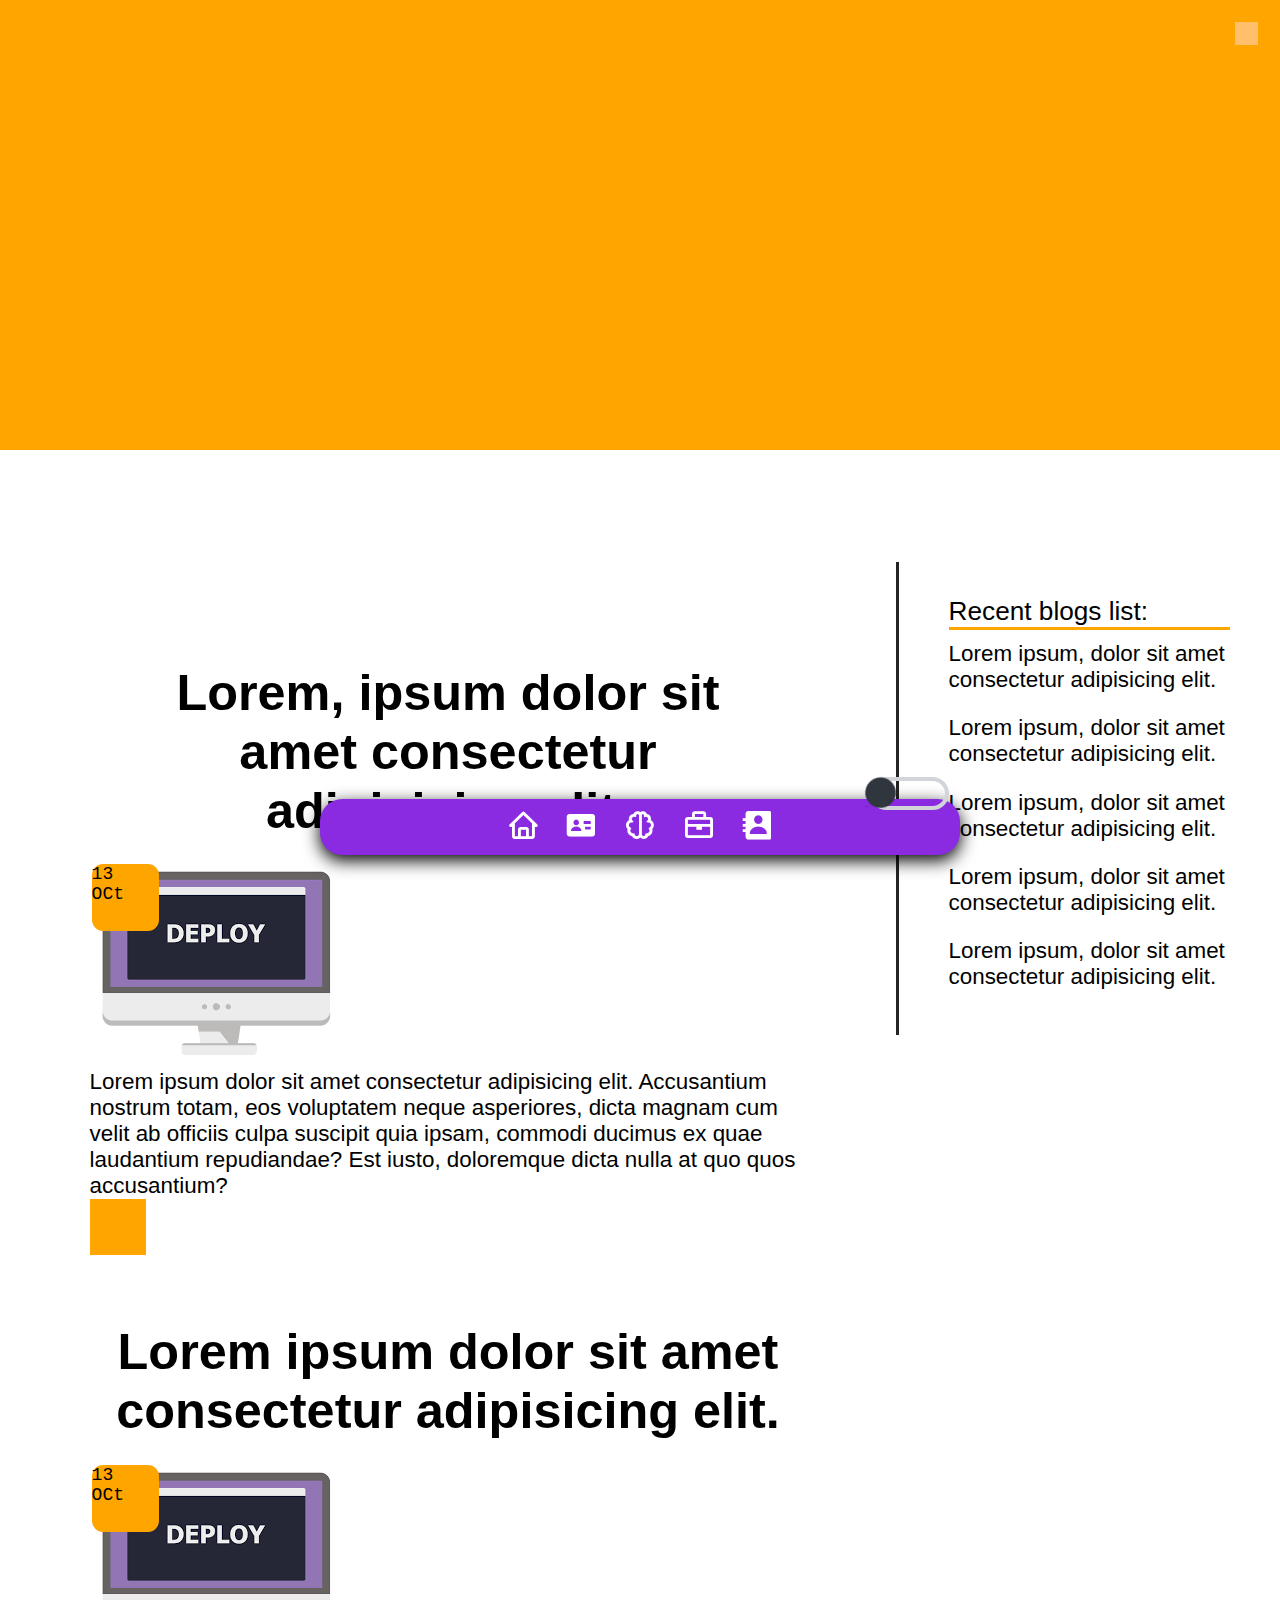
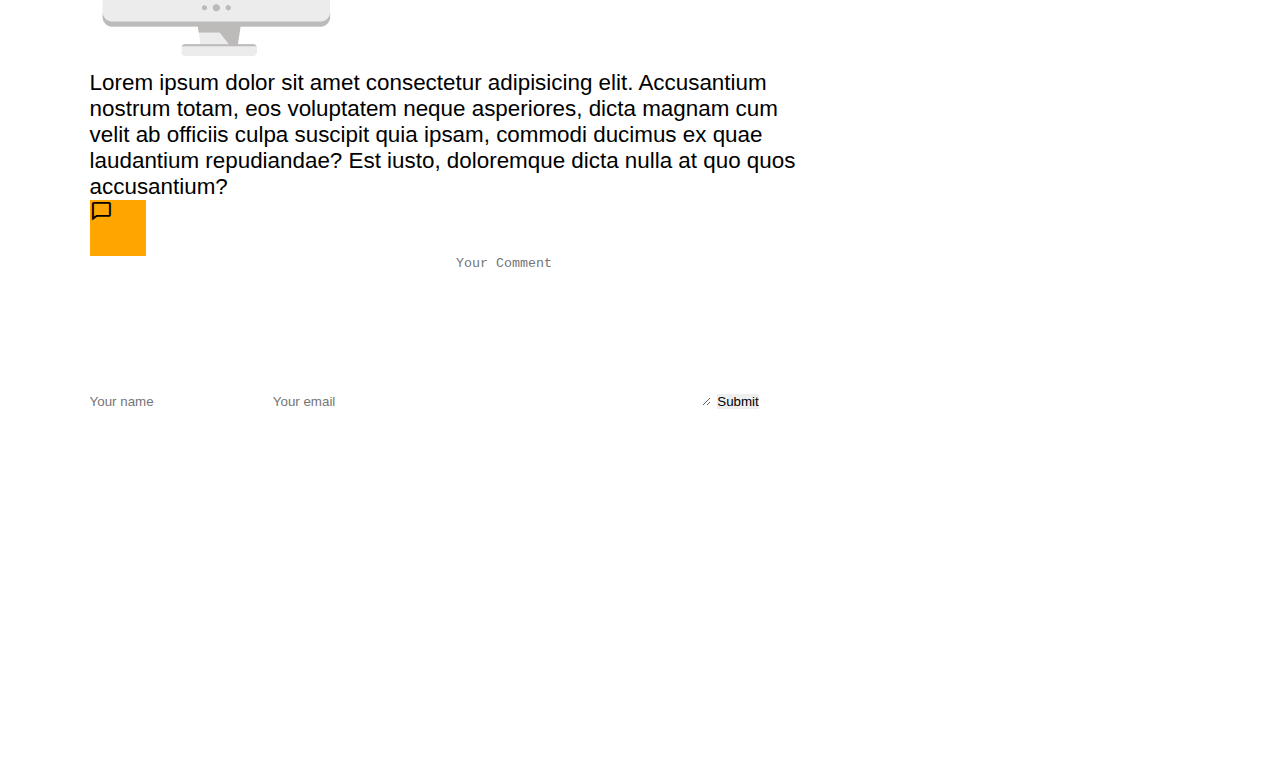
<file: pages/blog.html>
<!DOCTYPE html>
<html lang="en">

<head>
	<meta charset="UTF-8">
	<meta http-equiv="X-UA-Compatible" content="IE=edge">
	<meta name="viewport" content="width=device-width, initial-scale=1.0">
	<link rel="stylesheet" href="/style/blogStyle.css">
	<link href='https://unpkg.com/boxicons@2.1.4/css/boxicons.min.css' rel='stylesheet'>
	<title>Blog</title>
</head>

<body>
	<header>
		<div class="switch">`
			<input type="checkbox" id="night">
		</div>


		<nav>
			<ul class="global-list">
				<li class="list-item">
					<a href="/index.html#home">
						<i class='bx bx-home'></i>
					</a>
				</li>
				<li class="list-item">
					<a href="/index.html#about">
						<i class='bx bxs-id-card'></i>
					</a>
				</li>
				<li class="list-item">
					<a href="/index.html#skills">
						<i class='bx bx-brain'></i>
					</a>
				</li>
				<li class="list-item">
					<a href="/index.html#portfolio">
						<i class='bx bx-briefcase'></i>
					</a>
				</li>
				<li class="list-item">
					<a href="/index.html#contact">
						<i class='bx bxs-contact'></i>
					</a>
				</li>
			</ul>
		</nav>
	</header>

	<div class="home" id="home">



	</div>

	<content>
	<aside style="left: 1px;">



		<div class="links">
			<h3>
				Recent blogs list:
			</h3>
			<p>
				<a href="#lorem">
					Lorem ipsum, dolor sit amet consectetur adipisicing elit. 
				</a>
			</p>

			<p>
				<a href="#salom">
					Lorem ipsum, dolor sit amet consectetur adipisicing elit. 
				</a>
			</p>

			<p>
				<a href="">
					Lorem ipsum, dolor sit amet consectetur adipisicing elit. 
				</a>
			</p>

			<p>
				<a href="">
					Lorem ipsum, dolor sit amet consectetur adipisicing elit. 
				</a>
			</p>

			<p>
				<a href="">
					Lorem ipsum, dolor sit amet consectetur adipisicing elit. 
				</a>
			</p>
		</div>

	</aside>


		
		<section>
		<div class="txt-box">
			<div class="heading">
				<h2 id="#salom">
					Lorem, ipsum dolor sit amet consectetur adipisicing elit.
				</h2>
			</div>
			<div class="image-box">
				<img src="/img/images.png" alt="">
				<div class="time-box">13 <br> OCt</div>
			</div>
			<p>Lorem ipsum dolor sit amet consectetur adipisicing elit. Accusantium nostrum totam, eos voluptatem neque asperiores, dicta magnam cum velit ab officiis culpa suscipit quia ipsam, commodi ducimus ex quae laudantium repudiandae? Est iusto, doloremque dicta nulla at quo quos accusantium?</p>
			<div class="comment-box">
				<form id="pop">
					<div class="close"></div>
					<input type="text" placeholder="Your name" id="name">
					<input type="email" placeholder="Your email" id="mail">
					<textarea placeholder="Your Comment" id="comment" cols="30" rows="10"></textarea>
					<input type="submit">
				</form>
			</div>
		</div>


		<div class="txt-box">
			<div class="heading">
				<h2 id="#lorem">
					Lorem ipsum dolor sit amet consectetur adipisicing elit.
				</h2>
			</div>
			<div class="image-box">
				<img src="/img/images.png" alt="">
				<div class="time-box">13 <br> OCt</div>
			</div>

			<p>Lorem ipsum dolor sit amet consectetur adipisicing elit. Accusantium nostrum totam, eos voluptatem neque asperiores, dicta magnam cum velit ab officiis culpa suscipit quia ipsam, commodi ducimus ex quae laudantium repudiandae? Est iusto, doloremque dicta nulla at quo quos accusantium?</p>
			<div class="comment-box">
				<i class='bx bx-comment'></i>
			</div>
			<form id="pop">
				<div class="close"></div>
				<input type="text" placeholder="Your name" id="name">
				<input type="email" placeholder="Your email" id="mail">
				<textarea placeholder="Your Comment" id="comment" cols="30" rows="10"></textarea>
				<input type="submit">
			 </form>
		</div>
		
		
		
	</section>
	
	<section>
	
</content>
	

</section>

<script>
const mode = document.querySelector("#night");
const body = document.querySelector("body");

mode.addEventListener("change", () => {
  body.classList.toggle("nightMode");
});

</script>


</body>

</html>
</file>
<file: style/blogStyle.css>
* {
  margin: 0;
  padding: 0;
  border: 0;
  box-sizing: border-box;
  text-decoration: none;
  list-style-type: none;
  transition: .1s all linear;
}

html,
body {
  font-family: sans-serif;
  font-size: 70%;
  background-color: white;
}

:-webkit-any(a){
  color: black;
}

.home{
  width: 100%;
  height: 50vh;
  background-color: orange;
  margin: 0 0 10rem 0;
}

section {
  float: left;
  padding: 5rem 7%;
  width: 70%;
  height: 100vh;
}

.heading{
  display: block;
  font-size: 3rem;
  text-align: center;
  padding: 2rem;
}



/* aside section */
aside{
  float: right;
  width: 30%;
  padding: 2rem 3%;
  border-left: 3px solid rgb(37, 36, 36);
}


.links{
  padding: 1rem;
  font-size: 2rem;
  display: block;
}

.links h3{
  display: block;
  border-bottom: 3px solid orange;
  font-weight: 500;
}

.links p{
  padding: 1rem 0;
}

.links p a{
  font-size: 2rem;
}

.links p a:hover{
  color: orange;
  padding: 1rem;
}


/* End of ASIDE SECTION  */








.time-box{
  display: block;
  font-size: large;
  font-family: 'Courier New', Courier, monospace;
  background-color: orange;
  width: 6rem;
  height: 6rem;
  border-radius: 1rem;
  position: absolute;
  top: 2px;
  left: 2px;
}

.image-box{
  max-width: 100%;
  max-height: 100%;
  position: relative;
}


.txt-box{
  display: block;
  max-width: 90rem;
  padding: 2rem 0;
  font-size: 2rem;
}


.comment-box{
  display: block;
  width: 5rem;
  height: 5rem;
  background-color: orange;
}

.comment-box form{
  display: flex;
  position: absolute;
  flex-direction: column;
  gap: 1rem;
  padding: 2rem;
  background-color: rgb(255, 255, 255);
  border-radius: 2rem;
  box-shadow: 0 0.5rem 1.5rem rgba(0, 0, 0, 1);
}

.close{
  position: absolute;
  top: 2rem;
  right: 2rem;
  display: block;
  width: 2rem;
  height: 2rem;
  background-color: rgb(255, 191, 107);
  z-index: 100;
}

.comment-box #pop{
  display: none;
}

.comment-box #pop.\.active{
  display: flex;
}




/* /////////////  Begining of HEADER  */

header {
  display: flex;
  align-items: center;
  justify-content: center;
  background-color: blueviolet;
  border-radius: 2rem;
  z-index: 1000;
  position: fixed;
  bottom: 4rem;
  height: 5rem;
  left: 25%;
  right: 25%;
  box-shadow: 0 0.5rem 1.5rem rgba(0, 0, 0, 1);
}

header nav ul li {
  display: inline-block;
  padding: 0 1rem;
  font-size: 2rem;
}

header nav ul li a .bx{
  font-size: 3rem;
  color: white;
}

header nav ul li a .bx:hover{ 
  color: orange;
}






/* /////////////////////////////////////////// */

.nightMode {
  transition: 0.4s all ease-in;
  background-color: rgb(43, 44, 44);
  color: white;
}
.switch {
  position: absolute;
  top: -2rem;
  right: 1rem;
}
input[type="checkbox"] {
  width: 7rem;
  height: 3rem;
  background: transparent;
  -webkit-appearance: none;
  outline: none;
  border-radius: 99999px;
  border: 4px solid #d1d5da;
}
input[type="checkbox"]:checked {
  transition: 0.4s all ease-in;
  border-color: #3a1d6d;
  background: #271052;
}
input[type="checkbox"]::before {
  content: "\f186";
  font-family: "Font Awesome 5 Free";
  font-weight: 900;
  font-size: 15px;
  display: flex;
  justify-content: center;
  align-items: center;
  position: absolute;
  top: 1.232px;
  left: 0;
  width: 2.6rem;
  height: 2.6rem;
  background: #2f363d;
  border-radius: 50%;
  transform: scale(-1.05) rotate(60deg);
  color: #ffdf5d;
  transition: all 0.4s linear;
}
input[type="checkbox"]:checked:before {
  left: 43px;
  color: #f8e3a1;
  background: #6e40c9;
}

/* \\\\\\\\\\\\\\\\\\\\\\\\\\\\\\\\\\\\\\\\\\\\\\\ */

/* \\\\\\\\\\\\\\\\\\\\\\\\ Ending of HEADER */









@media (max-width: 1024px) {

  html{
    font-size: 65%;
  }

  section {
    padding: 5rem 7%;
  }

  header {
    left: 20%;
    right: 20%;
  }
}


@media (max-width: 768px) {

  html{
    font-size: 59%;
  }

  section {
    padding: 5rem 5%;
  }

  header {
    left: 12%;
    right: 12%;
  }
}



@media (max-width: 425px) {

  html{
    font-size: 40%;
  }

  .home{
    margin-bottom: 1rem;
  }

  content{
width: 100%;
  }

  section {
    padding: 5rem 2rem;
width: 100%;

  }

  aside{
    display: none;
  }

  header {
    left: 10%;
    right: 10%;
    height: 4rem;
  }
}
</file>
